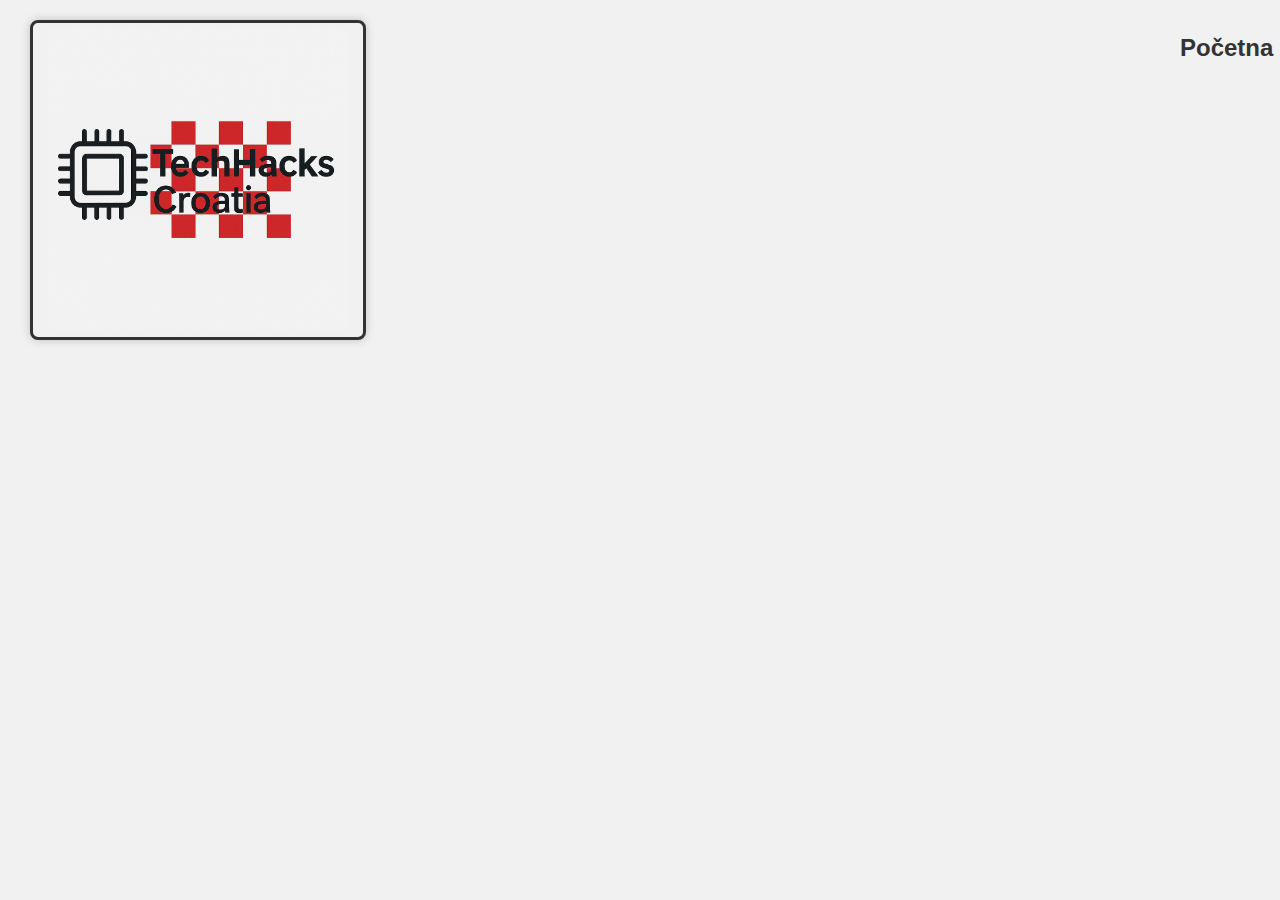
<file: index.html>
<!DOCTYPE html PUBLIC "-//W3C//DTD XHTML 1.0 Transitional//EN"
  "https://www.w3.org/TR/xhtml1/DTD/xhtml1-transitional.dtd">
<html xmlns="http://www.w3.org/1999/xhtml">
<head>
  <title>Tech Hacks Croatia</title>
  <link rel="icon" type="image/png" href="logo.png" />
  <link rel="stylesheet" href="style.css">

</head>

<body>
  <div class="header">
    <img src="logo.png" alt="Tech Hacks Croatia" class="logo okvir" />
    <h3 class="title">Početna</h3>
    <h3 class="title1">O nama</h3>
    <h3 class="title2">Blogovi</h3>
    <h3 class="title3">
      <a href="druga.html" class="okvir gumb">Prijava na Newsletter</a>
    </h3>

  </div>
</body>
</html>
</file>
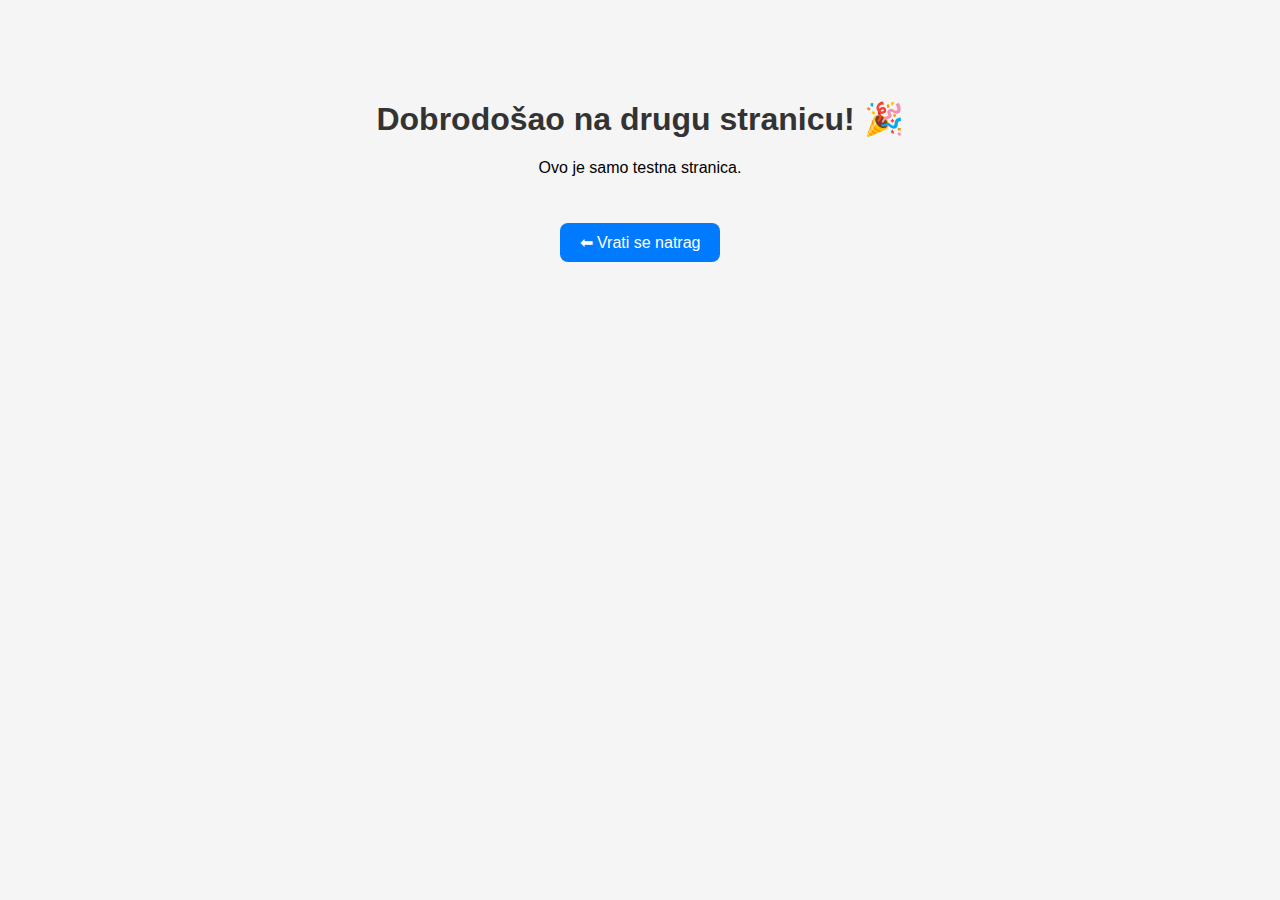
<file: druga.html>
<!DOCTYPE html>
<html lang="hr">
<head>
  <meta charset="UTF-8">
  <title>Druga stranica</title>
  <style>
    body {
      background-color: #f5f5f5;
      font-family: Arial, sans-serif;
      text-align: center;
      margin-top: 100px;
    }
    h1 {
      color: #333;
    }
    a {
      display: inline-block;
      margin-top: 30px;
      text-decoration: none;
      background-color: #007BFF;
      color: white;
      padding: 10px 20px;
      border-radius: 8px;
    }
    a:hover {
      background-color: #0056b3;
    }
  </style>
</head>
<body>
  <h1>Dobrodošao na drugu stranicu! 🎉</h1>
  <p>Ovo je samo testna stranica.</p>
  <a href="index.html">⬅ Vrati se natrag</a>
</body>
</html>
</file>
<file: style.css>
body {
      background-color: #f1f1f2;
      margin: 0;
      padding: 0;
    }

    /* Glavni kontejner */
    .header {
      position: relative;
      height: 200px; /* visina zone u kojoj su logo i tekst */
    }

    /* Logo skroz lijevo */
    .logo {
      position: absolute;
      top: 20px;   /* udaljenost od vrha */
      left: 30px;  /* udaljenost od lijevog ruba */
      width: 300px;
      height: auto;
    }

    .okvir {
      border: 3px solid #333;        /* debljina, stil i boja okvira */
      padding: 7px 15px;            /* razmak od ruba do teksta */
      display: inline-block;          /* okvir ide točno oko teksta */
      border-radius: 8px;            /* zaobljeni rubovi */
      background-color: #f1f1f2;         /* lagana pozadina (možeš promijeniti) */
      box-shadow: 0 0 10px rgba(0,0,0,0.2); /* sjena ispod okvira */
      font-family: Arial, sans-serif;
      color: #333;
}


    /* Tekst koji možeš pomicati */
    .title {
      position: absolute;
      top: 10px;    /* udaljenost od vrha */
      left: 1180px;  /* udaljenost od lijevog ruba */
      font-family: Arial, sans-serif;
      font-size: 24px;
      color: #333;
    }

    .title1 {
      position: absolute;
      top: 10px;    /* udaljenost od vrha */
      left: 1320px;  /* udaljenost od lijevog ruba */
      font-family: Arial, sans-serif;
      font-size: 24px;
      color: #333;
    }

    .title2 {
      position: absolute;
      top: 10px;    /* udaljenost od vrha */
      left: 1460px;  /* udaljenost od lijevog ruba */
      font-family: Arial, sans-serif;
      font-size: 24px;
      color: #333;
    }

    .title3 {
      position: absolute;
      top: -2px;    /* udaljenost od vrha */
      left: 1600px;  /* udaljenost od lijevog ruba */
      font-family: Arial, sans-serif;
      font-size: 24px;
      color: #333;
    }

    .gumb {
      display: inline-block;
      background-color: #f1f1f2;
      color: #333;
      padding: 10px 20px;
      text-decoration: none;
      border-radius: 8px;
      font-family: Arial, sans-serif;
      font-weight: bold;
      transition: background-color 0.3s;
}

    .gumb:hover {
      background-color: #0056b3;
}
</file>
